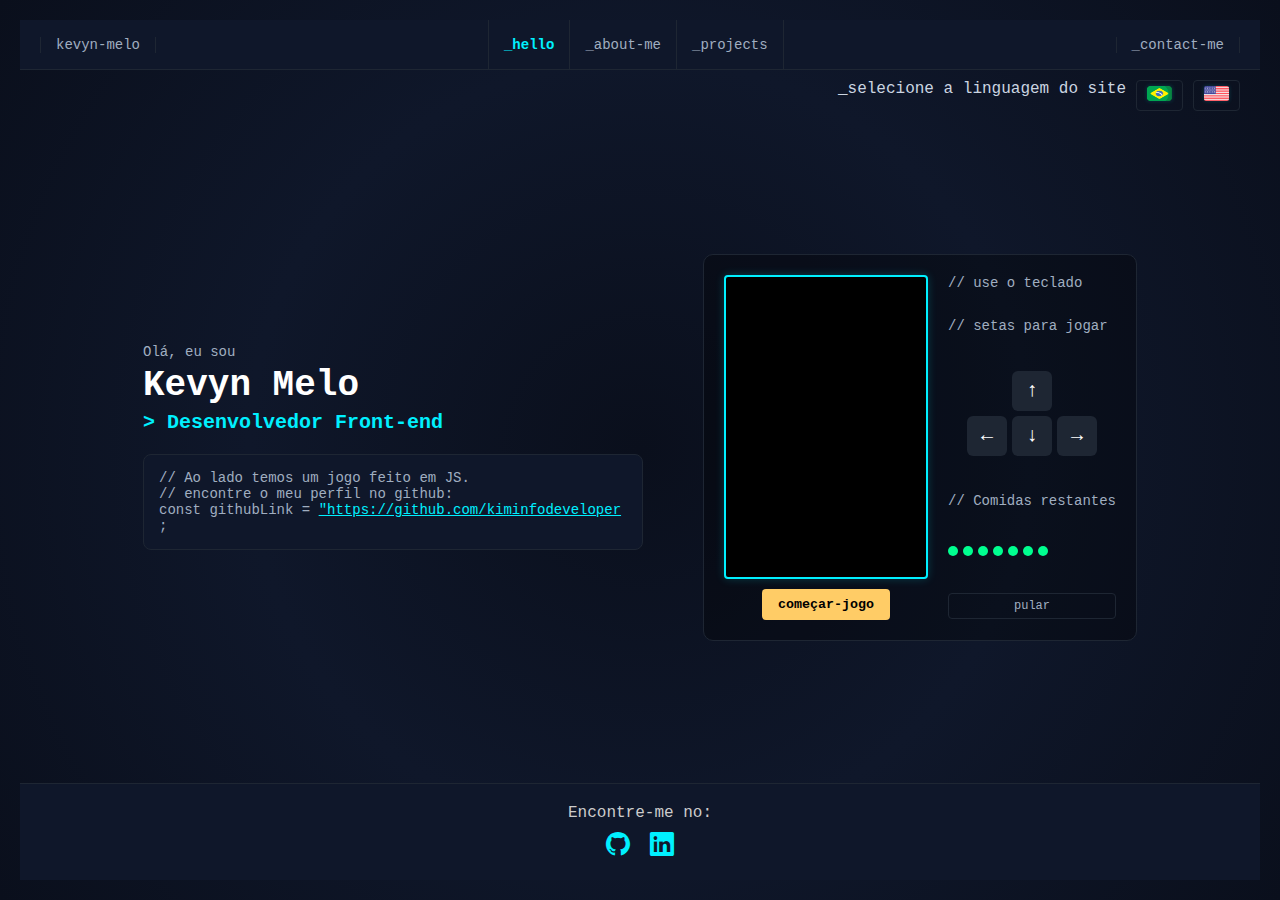
<file: index.html>
<!DOCTYPE html>
<html lang="en">
    <head>
        <meta charset="UTF-8" />
        <meta name="viewport" content="width=device-width, initial-scale=1.0" />
        <title>Kevyn Melo | Portfolio</title>
        <link rel="stylesheet" href="./css/styles.css" />
        <link rel="stylesheet" href="./css/language.css" />
        <link
            rel="stylesheet"
            href="https://cdn.jsdelivr.net/npm/bootstrap-icons@1.11.3/font/bootstrap-icons.min.css"
        />
        <link
            rel="shortcut icon"
            href="./images/logo.png"
            type="image/x-icon"
        />
    </head>
    <body>
        <header>
            <nav class="nav">
                <span class="nav-name">kevyn-melo</span>
                <ul class="nav-items">
                    <li><a href="index.html" class="active">_hello</a></li>
                    <li><a href="pages/about-me.html">_about-me</a></li>
                    <li><a href="pages/projects.html">_projects</a></li>
                </ul>
                <span class="nav-contact"
                    ><a href="https://www.linkedin.com/in/kevyn-melo-6b99b4176/"
                        >_contact-me</a
                    ></span
                >
            </nav>
        </header>
        <div class="language-switch">
            <p class="text-language">_selecione a linguagem do site</p>
            <button onclick="setLanguage('pt')">
                <img class="icon-flag" src="./images/brazil.png" alt="pt" />
            </button>
            <button onclick="setLanguage('en')">
                <img class="icon-flag" src="./images/usa.png" alt="en" />
            </button>
        </div>
        <main>
            <section class="intro">
                <p>Olá, eu sou</p>
                <h1>Kevyn Melo</h1>
                <h2><span>&gt;</span> Desenvolvedor Front-end</h2>

                <div class="code-snippet">
                    <p>// Ao lado temos um jogo feito em JS.</p>
                    <p>// encontre o meu perfil no github:</p>
                    <p>
                        const githubLink =
                        <a
                            href="https://github.com/kiminfodeveloper"
                            target="_blank"
                        >
                            "https://github.com/kiminfodeveloper </a
                        >;
                    </p>
                </div>
            </section>

            <section class="game-box">
                <div class="game-screen">
                    <canvas id="snakeCanvas" width="200" height="300"></canvas>
                    <button class="start-button">começar-jogo</button>
                </div>
                <div class="win-message" style="display: none">
                    <p>🎉 Parabéns! Você comeu todas as comidas! 🎉</p>
                    <button class="restart-button">Jogar Novamente</button>
                </div>

                <div class="game-instructions">
                    <p>// use o teclado</p>
                    <p>// setas para jogar</p>
                    <div class="arrows">
                        <div class="arrow up">↑</div>
                        <div class="arrow left">←</div>
                        <div class="arrow down">↓</div>
                        <div class="arrow right">→</div>
                    </div>
                    <p>// Comidas restantes</p>
                    <div class="food-dots">
                        <span></span><span></span><span></span><span></span
                        ><span></span> <span></span><span></span>
                    </div>
                    <button class="skip-button">pular</button>
                </div>
            </section>
        </main>
        <footer>
            <p>Encontre-me no:</p>
            <div class="social">
                <a href="https://github.com/kiminfodeveloper" target="_blank"
                    ><i class="bi bi-github"></i
                ></a>
                <a
                    href="https://www.linkedin.com/in/kevyn-melo-6b99b4176/"
                    target="_blank"
                    ><i class="bi bi-linkedin"></i
                ></a>
            </div>
        </footer>
        <script defer src="./js/snake.js"></script>
        <script defer src="./js/helpers.js"></script>
        <script defer src="./js/language.js"></script>
    </body>
</html>
</file>
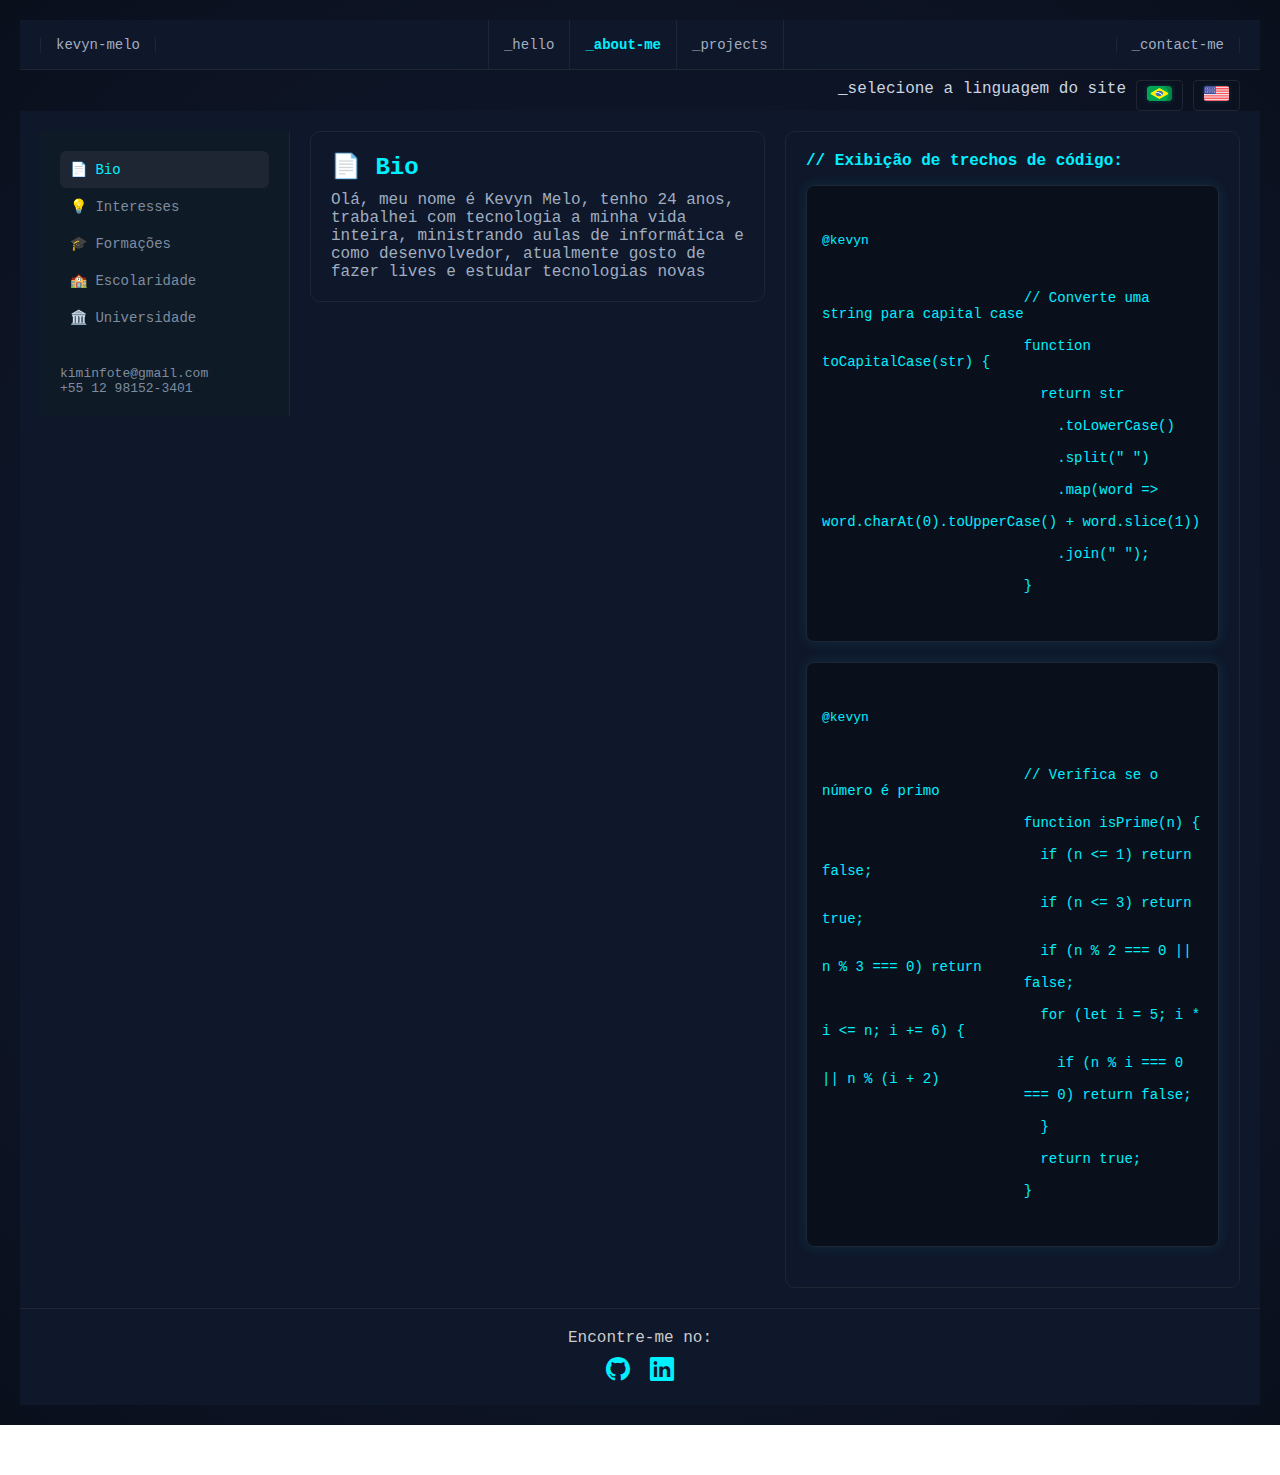
<file: pages/about-me.html>
<!DOCTYPE html>
<html lang="en">
    <head>
        <meta charset="UTF-8" />
        <meta name="viewport" content="width=device-width, initial-scale=1.0" />
        <title>Kevyn Melo | About Me</title>
        <link rel="stylesheet" href="../css/styles.css" />
        <link rel="stylesheet" href="../css/language.css" />
        <link rel="stylesheet" href="../css/about-me.css" />
        <link
            rel="stylesheet"
            href="https://cdn.jsdelivr.net/npm/bootstrap-icons@1.11.3/font/bootstrap-icons.min.css"
        />
        <link
            rel="shortcut icon"
            href="../images/logo.png"
            type="image/x-icon"
        />
    </head>
    <body>
        <header>
            <nav class="nav">
                <span class="nav-name">kevyn-melo</span>
                <ul class="nav-items">
                    <li><a href="../index.html">_hello</a></li>
                    <li>
                        <a href="about-me.html" class="active">_about-me</a>
                    </li>
                    <li><a href="./projects.html">_projects</a></li>
                </ul>
                <span class="nav-contact">
                    <a href="https://www.linkedin.com/in/kevyn-melo-6b99b4176/"
                        >_contact-me</a
                    >
                </span>
            </nav>
        </header>

        <div class="language-switch">
            <p class="text-language">_selecione a linguagem do site</p>
            <button onclick="setLanguage('pt')">
                <img class="icon-flag" src="../images/brazil.png" alt="pt" />
            </button>
            <button onclick="setLanguage('en')">
                <img class="icon-flag" src="../images/usa.png" alt="en" />
            </button>
        </div>

        <main class="about-container">
            <!-- Sidebar -->
            <aside class="sidebar">
                <ul class="menu">
                    <li data-section="bio" class="active">
                        <span class="label-bio">📄 Bio</span>
                    </li>
                    <li data-section="interests">
                        <span class="label-interests">💡 Interesses</span>
                    </li>
                    <li data-section="education">
                        <span class="label-education">🎓 Formações</span>
                    </li>
                    <li data-section="high-school">
                        <span class="label-high-school">🏫 Escolaridade</span>
                    </li>
                    <li data-section="university">
                        <span class="label-university">🏛️ Universidade</span>
                    </li>
                </ul>

                <div class="contacts">
                    <p>kiminfote@gmail.com</p>
                    <p>+55 12 98152-3401</p>
                </div>
            </aside>

            <!-- Content Section -->
            <section class="content" id="content-display">
                <h2>📄 Bio</h2>
                <p>
                    Olá! Eu sou Kevyn Melo, desenvolvedor web com paixão por
                    interfaces modernas e jogos retrô.
                </p>
            </section>

            <!-- Code Snippet Showcase -->
            <section class="code-snippets">
                <h3>// Code snippet showcase:</h3>

                <div class="snippet">
                    <p class="snippet-user">@kevyn</p>
                    <code>
                        // Converte uma string para capital case<br />
                        function toCapitalCase(str) {<br />
                        &nbsp;&nbsp;return str<br />
                        &nbsp;&nbsp;&nbsp;&nbsp;.toLowerCase()<br />
                        &nbsp;&nbsp;&nbsp;&nbsp;.split(" ")<br />
                        &nbsp;&nbsp;&nbsp;&nbsp;.map(word =>
                        word.charAt(0).toUpperCase() + word.slice(1))<br />
                        &nbsp;&nbsp;&nbsp;&nbsp;.join(" ");<br />
                        }
                    </code>
                </div>

                <div class="snippet">
                    <p class="snippet-user">@kevyn</p>
                    <code>
                        // Verifica se o número é primo<br />
                        function isPrime(n) {<br />
                        &nbsp;&nbsp;if (n &lt;= 1) return false;<br />
                        &nbsp;&nbsp;if (n &lt;= 3) return true;<br />
                        &nbsp;&nbsp;if (n % 2 === 0 || n % 3 === 0) return
                        false;<br />
                        &nbsp;&nbsp;for (let i = 5; i * i &lt;= n; i += 6) {<br />
                        &nbsp;&nbsp;&nbsp;&nbsp;if (n % i === 0 || n % (i + 2)
                        === 0) return false;<br />
                        &nbsp;&nbsp;}<br />
                        &nbsp;&nbsp;return true;<br />
                        }
                    </code>
                </div>
            </section>
        </main>

        <footer>
            <p>Encontre-me no:</p>
            <div class="social">
                <a href="https://github.com/kiminfodeveloper" target="_blank"
                    ><i class="bi bi-github"></i
                ></a>
                <a
                    href="https://www.linkedin.com/in/kevyn-melo-6b99b4176/"
                    target="_blank"
                    ><i class="bi bi-linkedin"></i
                ></a>
            </div>
        </footer>

        <script defer src="../js/helpers.js"></script>
        <script defer src="../js/about-me.js"></script>
        <script defer src="../js/language.js"></script>
    </body>
</html>
</file>
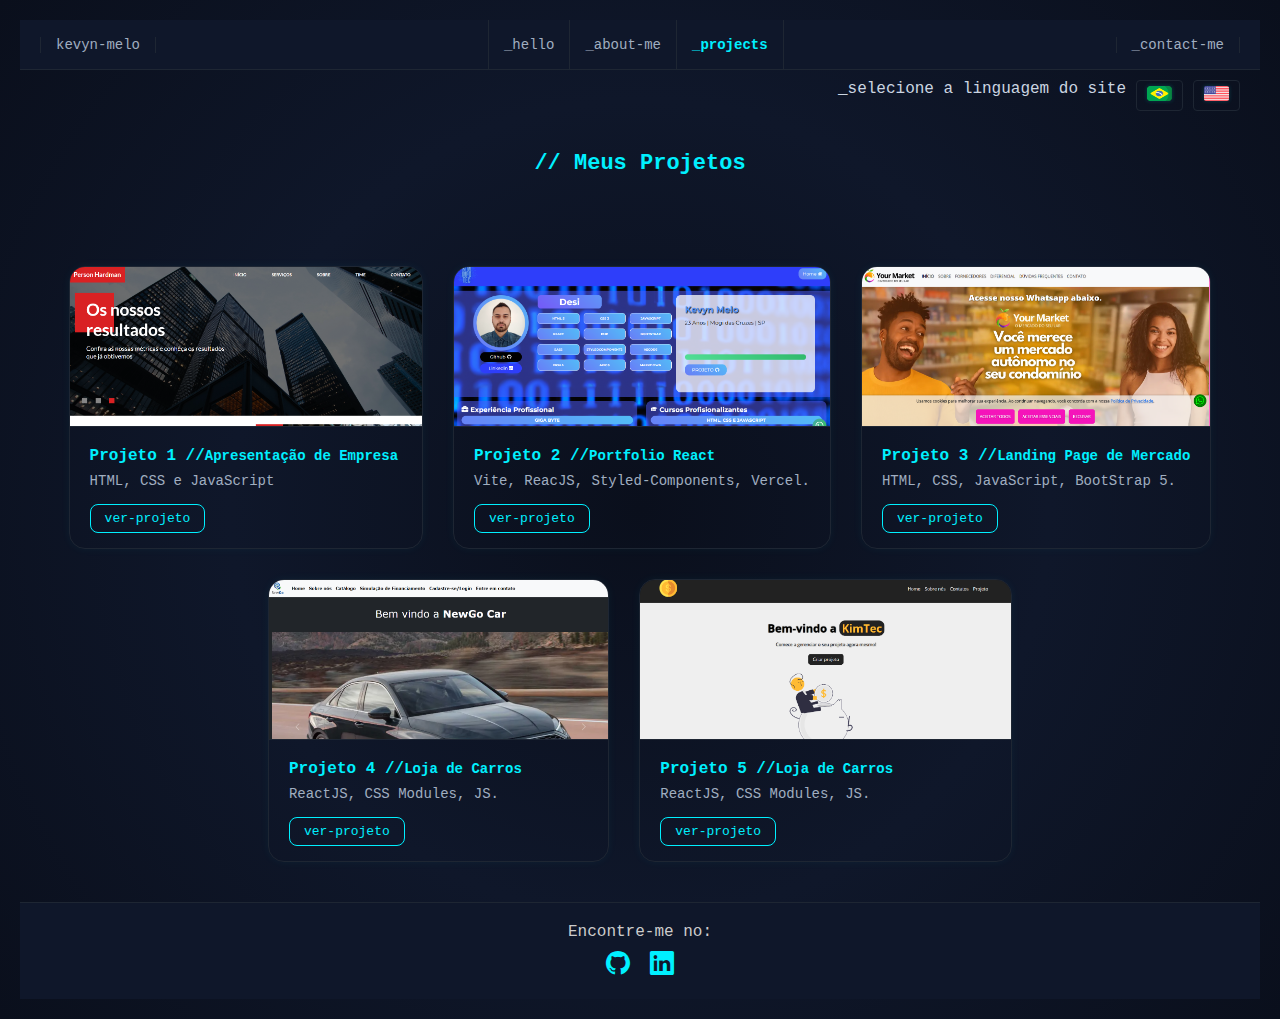
<file: pages/projects.html>
<!DOCTYPE html>
<html lang="en">
    <head>
        <meta charset="UTF-8" />
        <meta name="viewport" content="width=device-width, initial-scale=1.0" />
        <title>Kevyn Melo | About Me</title>
        <link rel="stylesheet" href="../css/styles.css" />
        <link rel="stylesheet" href="../css/language.css" />
        <link rel="stylesheet" href="../css/project.css" />
        <link
            rel="stylesheet"
            href="https://cdn.jsdelivr.net/npm/bootstrap-icons@1.11.3/font/bootstrap-icons.min.css"
        />
        <link
            rel="shortcut icon"
            href="../images/logo.png"
            type="image/x-icon"
        />
    </head>
    <body>
        <header>
            <nav class="nav">
                <span class="nav-name">kevyn-melo</span>
                <ul class="nav-items">
                    <li><a href="../index.html">_hello</a></li>
                    <li><a href="./about-me.html">_about-me</a></li>
                    <li>
                        <a href="projects.html" class="active">_projects</a>
                    </li>
                </ul>
                <span class="nav-contact">
                    <a href="https://www.linkedin.com/in/kevyn-melo-6b99b4176/"
                        >_contact-me</a
                    >
                </span>
            </nav>
        </header>

        <div class="language-switch">
            <p class="text-language">_selecione a linguagem do site</p>
            <button onclick="setLanguage('pt')">
                <img class="icon-flag" src="../images/brazil.png" alt="pt" />
            </button>
            <button onclick="setLanguage('en')">
                <img class="icon-flag" src="../images/usa.png" alt="en" />
            </button>
        </div>
        <main class="projects-container">
            <h2 class="section-title">// Meus Projetos</h2>
            <div class="projects-grid">
                <!-- Projeto 1 -->
                <div class="project-card">
                    <img
                        src="../images/personhardman.png"
                        alt="Projeto 1"
                        class="project-image"
                    />
                    <div class="project-content">
                        <h3>
                            Projeto 1 //
                            <span class="project-subtitle"
                                >Apresentação de Empresa</span
                            >
                        </h3>
                        <p>HTML, CSS e JavaScript</p>
                        <a
                            href="https://github.com/kiminfodeveloper/personOffice"
                            class="btn-view"
                            target="_blank"
                            >ver-projeto</a
                        >
                    </div>
                </div>

                <!-- Projeto 2 -->
                <div class="project-card">
                    <img
                        src="../images/portfolioreact.png"
                        alt="Projeto 2"
                        class="project-image"
                    />
                    <div class="project-content">
                        <h3>
                            Projeto 2 //
                            <span class="project-subtitle"
                                >Portfolio React</span
                            >
                        </h3>
                        <p>Vite, ReacJS, Styled-Components, Vercel.</p>
                        <a
                            href="https://portfolio-kevyn-melos-projects.vercel.app/"
                            class="btn-view"
                            target="_blank"
                            >ver-projeto</a
                        >
                    </div>
                </div>

                <!-- Projeto 3 -->
                <div class="project-card">
                    <img
                        src="../images/yourmarket.png"
                        alt="Projeto 3"
                        class="project-image"
                    />
                    <div class="project-content">
                        <h3>
                            Projeto 3 //
                            <span class="project-subtitle"
                                >Landing Page de Mercado</span
                            >
                        </h3>
                        <p>HTML, CSS, JavaScript, BootStrap 5.</p>
                        <a
                            href="https://www.yourmarket24h.com.br/"
                            target="_blank"
                            class="btn-view"
                            >ver-projeto</a
                        >
                    </div>
                </div>
                <!-- Projeto 4 -->
                <div class="project-card">
                    <img
                        src="../images/newgocar.png"
                        alt="Projeto 4"
                        class="project-image"
                    />
                    <div class="project-content">
                        <h3>
                            Projeto 4 //
                            <span class="project-subtitle">Loja de Carros</span>
                        </h3>
                        <p>ReactJS, CSS Modules, JS.</p>
                        <a
                            href="https://loja-de-carros-novo.vercel.app/"
                            target="_blank"
                            class="btn-view"
                            >ver-projeto</a
                        >
                    </div>
                </div>
                <!-- Projeto 5 -->
                <div class="project-card">
                    <img
                        src="../images/kimtecorcamento.png"
                        alt="Projeto 5"
                        class="project-image"
                    />
                    <div class="project-content">
                        <h3>
                            Projeto 5 //
                            <span class="project-subtitle">Loja de Carros</span>
                        </h3>
                        <p>ReactJS, CSS Modules, JS.</p>
                        <a
                            href="https://kimtec-orcamento.vercel.app/"
                            target="_blank"
                            class="btn-view"
                            >ver-projeto</a
                        >
                    </div>
                </div>
            </div>
        </main>

        <footer>
            <p>Encontre-me no:</p>
            <div class="social">
                <a href="https://github.com/kiminfodeveloper" target="_blank"
                    ><i class="bi bi-github"></i
                ></a>
                <a
                    href="https://www.linkedin.com/in/kevyn-melo-6b99b4176/"
                    target="_blank"
                    ><i class="bi bi-linkedin"></i
                ></a>
            </div>
        </footer>

        <script defer src="../js/helpers.js"></script>
        <script defer src="../js/projects.js"></script>
        <script defer src="../js/language.js"></script>
    </body>
</html>
</file>
<file: css/styles.css>
:root {
    --bg-main: #0a0f1c;
    --bg-secondary: #0f172a;
    --border-color: #1e2633;
    --text-primary: #cbd5e1;
    --text-secondary: #7f8c9f;
    --accent-blue: #00f0ff;
    --accent-green: #00ff90;
    --accent-yellow: #ffcc66;
    --accent-pink: #ff00c8;
    --food-color: #00ff90;
    --win-bg: #111;
    --win-border: #00ff90;
    --arrow-active: #00f0ff;
    --shadow-color: rgba(0, 255, 255, 0.2);
}

* {
    margin: 0;
    padding: 0;
    box-sizing: border-box;
    max-width: 100vw;
}

body {
    font-family: "Courier New", Courier, monospace;
    background: radial-gradient(circle at center, #0a0f1c, #0f172a, #0a0f1c);
    color: var(--text-primary);
    padding: 20px;
    min-height: 100vh;
    display: flex;
    flex-direction: column;
    overflow-x: hidden;
}

html,
body {
    overflow-x: hidden;
}

/* Scrollbar moderna para navegadores baseados em WebKit (Chrome, Edge, Safari) */
::-webkit-scrollbar {
    width: 10px;
}

::-webkit-scrollbar-track {
    background: #0a0a0a; /* fundo da barra - carvão escuro */
}

::-webkit-scrollbar-thumb {
    background: linear-gradient(
        180deg,
        #00ffff,
        #007bff
    ); /* azul neon → azul escuro */
    border-radius: 6px;
}

::-webkit-scrollbar-thumb:hover {
    background: linear-gradient(
        180deg,
        #00e0ff,
        #005eff
    ); /* um pouco mais vibrante no hover */
}

/* Scrollbar para Firefox */
* {
    scrollbar-width: thin;
    scrollbar-color: #00ffff #0a0a0a;
}

.nav {
    display: flex;
    align-items: center;
    justify-content: space-between;
    border-bottom: 1px solid var(--border-color);
    padding: 0 20px;
    height: 50px;
    background-color: var(--bg-secondary);
}

.nav-name,
.nav-contact a {
    padding: 0 15px;
    border-left: 1px solid var(--border-color);
    border-right: 1px solid var(--border-color);
    font-size: 14px;
    color: var(--text-secondary);
    text-decoration: none;
}

.nav-items {
    display: flex;
    list-style: none;
}

.nav-items li {
    border-left: 1px solid var(--border-color);
}

.nav-items li:last-child {
    border-right: 1px solid var(--border-color);
}

.nav-items li a {
    display: block;
    padding: 0 15px;
    line-height: 50px;
    color: var(--text-secondary);
    text-decoration: none;
    font-size: 14px;
    transition: color 0.3s ease;
}

.nav-items li a:hover {
    color: var(--accent-blue);
}

.nav-items li a.active {
    color: var(--accent-blue);
    font-weight: bold;
}

main {
    display: flex;
    align-items: center;
    justify-content: center;
    padding: 40px 20px;
    gap: 60px;
    flex-wrap: wrap;
    flex-grow: 1;
}

.intro {
    flex: 1;
    max-width: 500px;
}

.intro p {
    font-size: 14px;
    color: var(--text-secondary);
}

.intro h1 {
    font-size: 36px;
    color: #fff;
    margin: 5px 0;
}

.intro h2 {
    font-size: 20px;
    color: var(--accent-blue);
    margin-bottom: 20px;
}

.code-snippet {
    background-color: var(--bg-secondary);
    padding: 15px;
    border-radius: 8px;
    font-size: 14px;
    color: var(--text-primary);
    border: 1px solid var(--border-color);
    margin-top: 20px;
}

.code-snippet a {
    color: var(--accent-blue);
    text-decoration: underline;
}

.game-box {
    background: rgba(0, 0, 0, 0.3);
    border: 1px solid var(--border-color);
    border-radius: 10px;
    display: flex;
    padding: 20px;
    gap: 20px;
}

.game-screen {
    display: flex;
    flex-direction: column;
    align-items: center;
    gap: 10px;
}

canvas {
    background-color: #000;
    border: 2px solid var(--accent-blue);
    border-radius: 4px;
    display: block;
    box-shadow: 0 0 10px var(--shadow-color);
}

.start-button {
    background-color: var(--accent-yellow);
    border: none;
    padding: 8px 16px;
    font-weight: bold;
    cursor: pointer;
    border-radius: 4px;
    font-family: inherit;
    transition: background-color 0.3s;
    color: #000;
}

.start-button:hover {
    background-color: #ffd98e;
}

.game-instructions {
    display: flex;
    flex-direction: column;
    justify-content: space-between;
    font-size: 14px;
    color: var(--text-secondary);
}

.arrows {
    display: grid;
    grid-template-areas:
        ". up ."
        "left down right";
    grid-template-columns: repeat(3, 40px);
    grid-template-rows: repeat(2, 40px);
    gap: 5px;
    justify-content: center;
    margin: 10px 0;
}

.arrow {
    background-color: var(--border-color);
    padding: 10px;
    border-radius: 6px;
    font-size: 20px;
    text-align: center;
    color: #fff;
    display: flex;
    align-items: center;
    justify-content: center;
}

.arrow.up {
    grid-area: up;
}
.arrow.down {
    grid-area: down;
}
.arrow.left {
    grid-area: left;
}
.arrow.right {
    grid-area: right;
}

.arrow.active {
    background-color: var(--arrow-active);
    transition: background-color 0.1s;
}

.food-dots {
    display: flex;
    gap: 5px;
    margin: 10px 0;
}

.food-dots span {
    display: inline-block;
    width: 10px;
    height: 10px;
    background-color: var(--food-color);
    border-radius: 50%;
}

.win-message {
    position: absolute;
    top: 50%;
    left: 50%;
    transform: translate(-50%, -50%);
    background: var(--win-bg);
    color: var(--win-border);
    padding: 30px;
    border: 2px solid var(--win-border);
    border-radius: 8px;
    z-index: 10;
    display: flex;
    flex-direction: column;
    align-items: center;
    gap: 10px;
    box-shadow: 0 0 20px var(--win-border);
}

.restart-button {
    padding: 10px 20px;
    background-color: var(--accent-green);
    color: #000;
    border: none;
    border-radius: 5px;
    cursor: pointer;
}

.skip-button {
    background-color: transparent;
    border: 1px solid var(--border-color);
    color: var(--text-secondary);
    padding: 5px 10px;
    border-radius: 4px;
    cursor: pointer;
    font-size: 12px;
    font-family: inherit;
    transition: background-color 0.3s;
}

.skip-button:hover {
    background-color: var(--border-color);
}

footer {
    margin-top: auto;
    padding: 20px 0;
    text-align: center;
    display: flex;
    flex-direction: column;
    align-items: center;
    gap: 10px;
    border-top: 1px solid var(--border-color);
    background-color: var(--bg-secondary);
}

footer p {
    font-size: 1em;
    color: #ccc;
}

.social {
    display: flex;
    gap: 20px;
}

.social a {
    font-size: 1.5em;
    color: var(--accent-blue);
    transition: transform 0.2s ease, color 0.3s ease;
}

.social a:hover {
    color: #fff;
    transform: scale(1.2);
}
</file>
<file: css/language.css>
:root {
    --border-color: #1e2633;
    --text-secondary: #a0aec0;
    --bg-secondary: #0f172a;
    --accent-blue: #00f0ff;
    --shadow-color: #00f0ff33;
}

.language-switch {
    display: flex;
    justify-content: flex-end;
    gap: 10px;
    margin: 10px 20px 0 0;
}

.language-switch button {
    background-color: transparent;
    border: 1px solid var(--border-color);
    color: var(--text-secondary);
    padding: 5px 10px;
    border-radius: 4px;
    font-family: inherit;
    cursor: pointer;
    transition: background-color 0.3s ease, color 0.3s ease,
        border-color 0.3s ease;
}

.language-switch button:hover {
    background-color: var(--bg-secondary);
    color: var(--accent-blue);
    border-color: var(--accent-blue);
}

.icon-flag {
    width: 25px;
    height: 15px;
    border-radius: 2px;
    box-shadow: 0 0 4px var(--shadow-color);
}
</file>
<file: css/about-me.css>
:root {
    --bg-primary: #0a0f1c;
    --bg-secondary: #0f172a;
    --border-color: #1e2633;
    --text-secondary: #a0aec0;
    --accent-blue: #00f0ff;
    --highlight-green: #00ff90;
    --snippet-bg: #0a0f1c;
    --snippet-border: #1e2633;
    --snippet-text: #00f0ff;
}

/* Scrollbar moderna (Chrome, Edge, Safari) */
::-webkit-scrollbar {
    width: 10px;
}
::-webkit-scrollbar-track {
    background: #0a0a0a;
}
::-webkit-scrollbar-thumb {
    background: linear-gradient(180deg, #00ffff, #007bff);
    border-radius: 6px;
}
::-webkit-scrollbar-thumb:hover {
    background: linear-gradient(180deg, #00e0ff, #005eff);
}
/* Scrollbar para Firefox */
* {
    scrollbar-width: thin;
    scrollbar-color: #00ffff #0a0a0a;
}

/* Layout Principal */
.about-container {
    display: grid;
    grid-template-columns: 250px 1fr 1fr;
    gap: 20px;
    padding: 20px;
    background-color: var(--bg-secondary);
    color: var(--text-secondary);
    min-height: 90vh;

    align-items: start; /* <-- Isso alinha todas as colunas no topo */
}

/* Sidebar */
.sidebar {
    background-color: #0e1a26;
    padding: 20px;
    border-right: 1px solid var(--border-color);
    font-size: 14px;
    display: flex;
    flex-direction: column;
    justify-content: space-between;
}
.sidebar ul {
    list-style: none;
    padding: 0;
    margin: 0;
}
.sidebar li {
    padding: 10px;
    cursor: pointer;
    border-radius: 6px;
    color: #7f8c9f;
    transition: background 0.2s;
}
.sidebar li:hover,
.sidebar li.active {
    background-color: var(--border-color);
    color: var(--accent-blue);
}

/* Contatos */
.contacts {
    margin-top: 30px;
    font-size: 13px;
    color: #7f8c9f;
}

/* Conteúdo Dinâmico */
.content {
    padding: 20px;
    background-color: var(--bg-secondary);
    border: 1px solid var(--border-color);
    border-radius: 10px;
}
.content h2 {
    color: var(--accent-blue);
    margin-bottom: 10px;
}

/* Code Showcase */
.code-snippets {
    background-color: var(--bg-secondary);
    padding: 20px;
    border-radius: 10px;
    border: 1px solid var(--border-color);
    overflow-y: auto;
}
.code-snippets h3 {
    color: var(--accent-blue);
    margin-bottom: 15px;
    font-size: 16px;
}

/* Code Card */
.snippet {
    background-color: var(--snippet-bg);
    border: 1px solid var(--snippet-border);
    padding: 15px;
    border-radius: 8px;
    margin-bottom: 20px;
    color: var(--snippet-text);
    font-family: "Courier New", Courier, monospace;
    font-size: 14px;
    white-space: pre-wrap;
    box-shadow: 0 0 15px rgba(0, 240, 255, 0.1);
    transition: 0.3s ease;
}
.snippet:hover {
    box-shadow: 0 0 25px rgba(0, 240, 255, 0.3);
}

/* Identificação de usuário (opcional) */
.snippet-user {
    color: var(--accent-blue);
    font-size: 13px;
    margin-bottom: 10px;
}
</file>
<file: css/project.css>
.projects-container {
    padding: 40px;
    color: var(--text-secondary);
}

.section-title {
    color: var(--accent-blue);
    font-size: 22px;
    margin-bottom: 30px;
}

.projects-grid {
    flex-wrap: wrap;
    display: flex;
    justify-content: center;
    grid-template-columns: repeat(auto-fit, minmax(280px, 1fr));
    gap: 30px;
}

.project-card {
    background-color: var(--bg-primary);
    border: 1px solid var(--border-color);
    border-radius: 16px;
    overflow: hidden;
    transition: transform 0.3s ease, box-shadow 0.3s ease;
    box-shadow: 0 0 10px rgba(0, 240, 255, 0.05);
}

.project-card:hover {
    transform: translateY(-5px);
    box-shadow: 0 0 20px rgba(0, 240, 255, 0.2);
}

.project-image {
    width: 100%;
    height: 160px;
    object-fit: cover;
    border-bottom: 1px solid var(--border-color);
}

.project-content {
    padding: 15px 20px;
}

.project-content h3 {
    color: var(--accent-blue);
    font-size: 16px;
    margin-bottom: 8px;
}

.project-subtitle {
    color: var(--highlight-green);
    font-size: 14px;
}

.project-content p {
    font-size: 14px;
    color: var(--text-secondary);
    margin-bottom: 15px;
}

.btn-view {
    display: inline-block;
    padding: 6px 14px;
    background-color: transparent;
    color: var(--accent-blue);
    border: 1px solid var(--accent-blue);
    border-radius: 8px;
    font-size: 13px;
    text-decoration: none;
    transition: background 0.2s ease;
}
.btn-view:hover {
    background-color: var(--accent-blue);
    color: var(--bg-primary);
}
</file>
